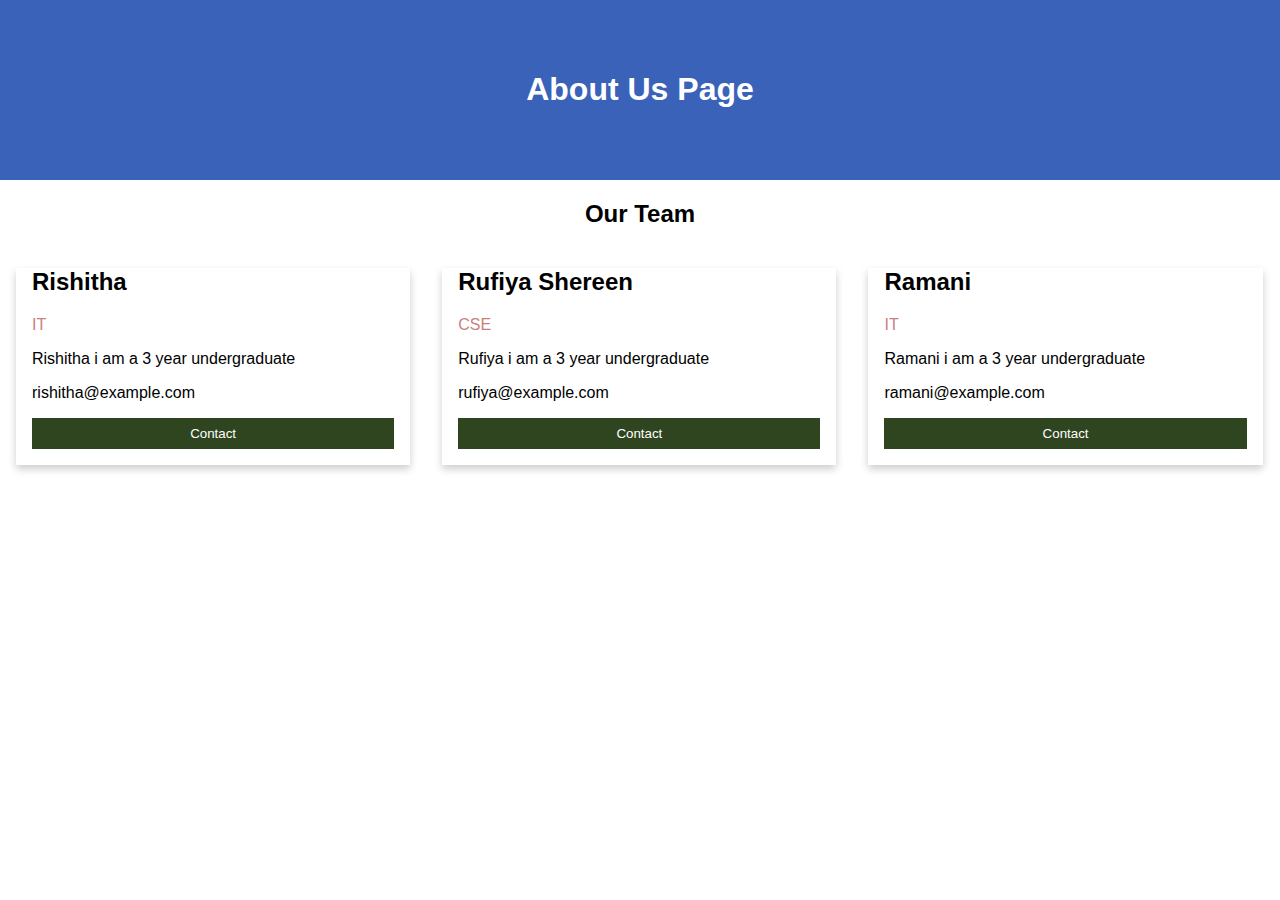
<file: about us.html>
<!DOCTYPE html>
<html>
<head>
<meta name="viewport" content="width=device-width, initial-scale=1">
<style>
body {
  font-family: Arial, Helvetica, sans-serif;
  margin: 0;
}

html {
  box-sizing: border-box;
}

*, *:before, *:after {
  box-sizing: inherit;
}

.column {
  float: left;
  width: 33.3%;
  margin-bottom: 16px;
  padding: 0 8px;
}

.card {
  box-shadow: 0 4px 8px 0 rgba(0, 0, 0, 0.2);
  margin: 8px;
}

.about-section {
  padding: 50px;
  text-align: center;
  background-color: #3a62b9;
  color: white;
}

.container {
  padding: 0 16px;
}

.container::after, .row::after {
  content: "";
  clear: both;
  display: table;
}

.title {
  color: rgb(202, 128, 128);
}

.button {
  border: none;
  outline: 0;
  display: inline-block;
  padding: 8px;
  color: white;
  background-color: rgb(47, 69, 31);
  text-align: center;
  cursor: pointer;
  width: 100%;
}

.button:hover {
  background-color: #555;
}

@media screen and (max-width: 650px) {
  .column {
    width: 100%;
    display: block;
  }
}
</style>
</head>
<body>

<div class="about-section">
  <h1>About Us Page</h1>
</div>

<h2 style="text-align:center">Our Team</h2>
<div class="row">
  <div class="column">
    <div class="card">
      
      <div class="container">
        <h2>Rishitha</h2>
        <p class="title">IT</p>
        <p>Rishitha i am a 3 year undergraduate</p>
        <p>rishitha@example.com</p>
        <p><button class="button">Contact</button></p>
      </div>
    </div>
  </div>

  <div class="column">
    <div class="card">

      <div class="container">
        <h2>Rufiya Shereen</h2>
        <p class="title">CSE</p>
        <p>Rufiya  i am a 3 year undergraduate</p>
        <p>rufiya@example.com</p>
        <p><button class="button">Contact</button></p>
      </div>
    </div>
  </div>
  
  <div class="column">
    <div class="card">
      <div class="container">
        <h2>Ramani</h2>
        <p class="title">IT</p>
        <p>Ramani i am a 3 year undergraduate</p>
        <p>ramani@example.com</p>
        <p><button class="button">Contact</button></p>
      </div>
    </div>
  </div>
</div>

</body>
</html>
</file>
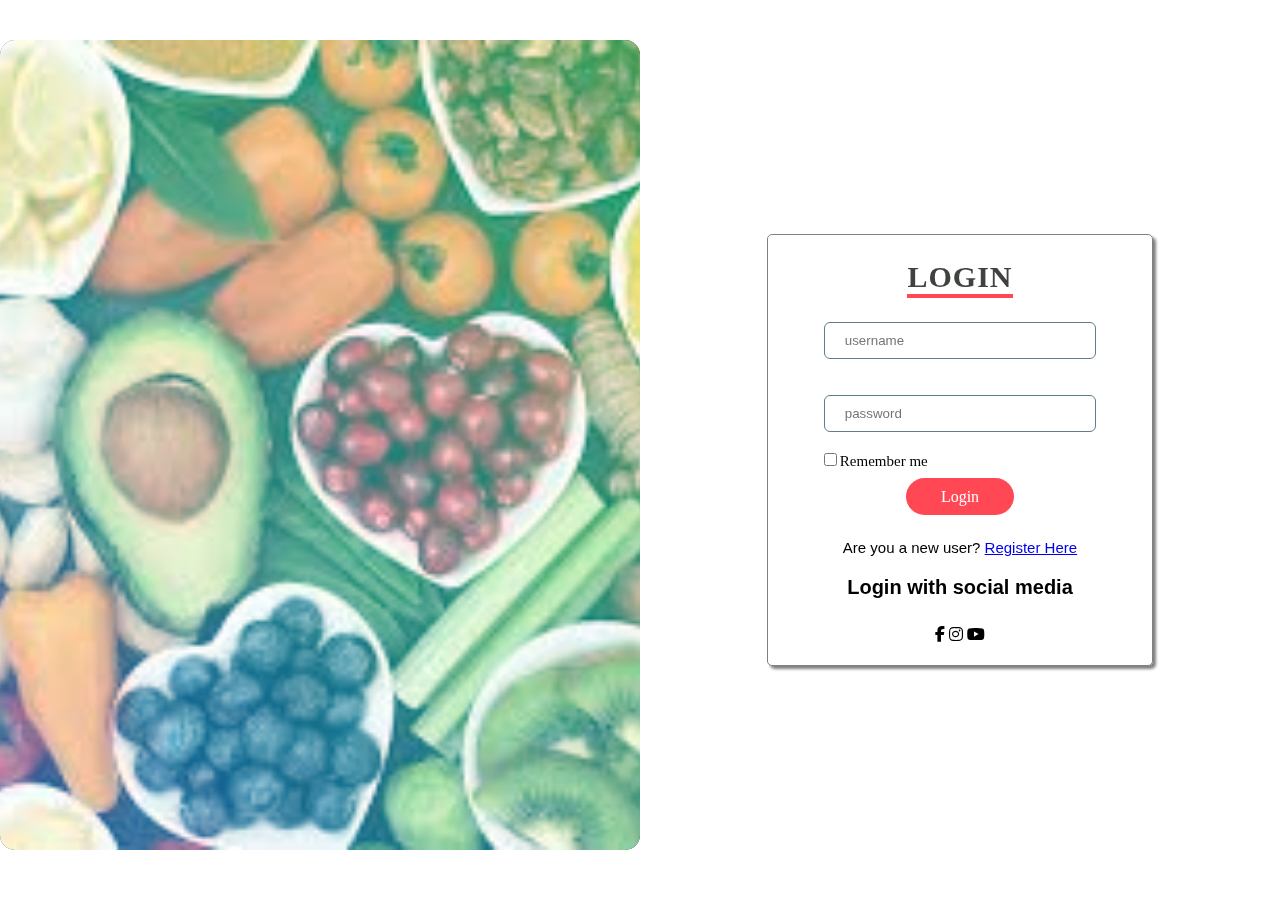
<file: login1.html>
<!DOCTYPE html>
<html lang="en">

<head>
    <meta charset="UTF-8">
    <meta http-equiv="X-UA-Compatible" content="IE=edge">
    <meta name="viewport" content="width=device-width, initial-scale=1.0">
    <link rel="stylesheet" href="login2.css">
    <link rel="stylesheet" href="https://cdnjs.cloudflare.com/ajax/libs/font-awesome/6.2.0/css/all.min.css">
    <title>Login</title>
</head>

<body>
    <section>
        <div class="image-box">
            <img src="download.jpeg">
        </div>
        <div class="content-box">
            <div class="form-box">
                <h2>LOGIN</h2>
                <br>
                <form name='login form'>
                    <input type="text" placeholder="username" class="input" name="username">
                    <br><br><br>
                    <input type="password" placeholder="password" class="input" name="password">
                    <br><br>
                    <div class="remember">
                        <label><input type="checkbox" name="">Remember me</label>
                    </div>
                    <br>
                    <a href="../index.html" class="login-btn">Login</a>
                    <br><br>
                    <div class="desc">
                        <p>Are you a new user? <a href="#">Register Here</a> </p>
                    </div>
                    
                </form>
                <h3><b>Login with social media</b></h3>
                <ul class="social-media">
                    <li><i class="fa-brands fa-facebook-f"></i></li>
                    <li><i class="fa-brands fa-instagram"></i></li>
                    <li><i class="fa-brands fa-youtube"></i></li>
                </ul>
            </div>
        </div>
    </section>

    
</body>
</html>
</file>
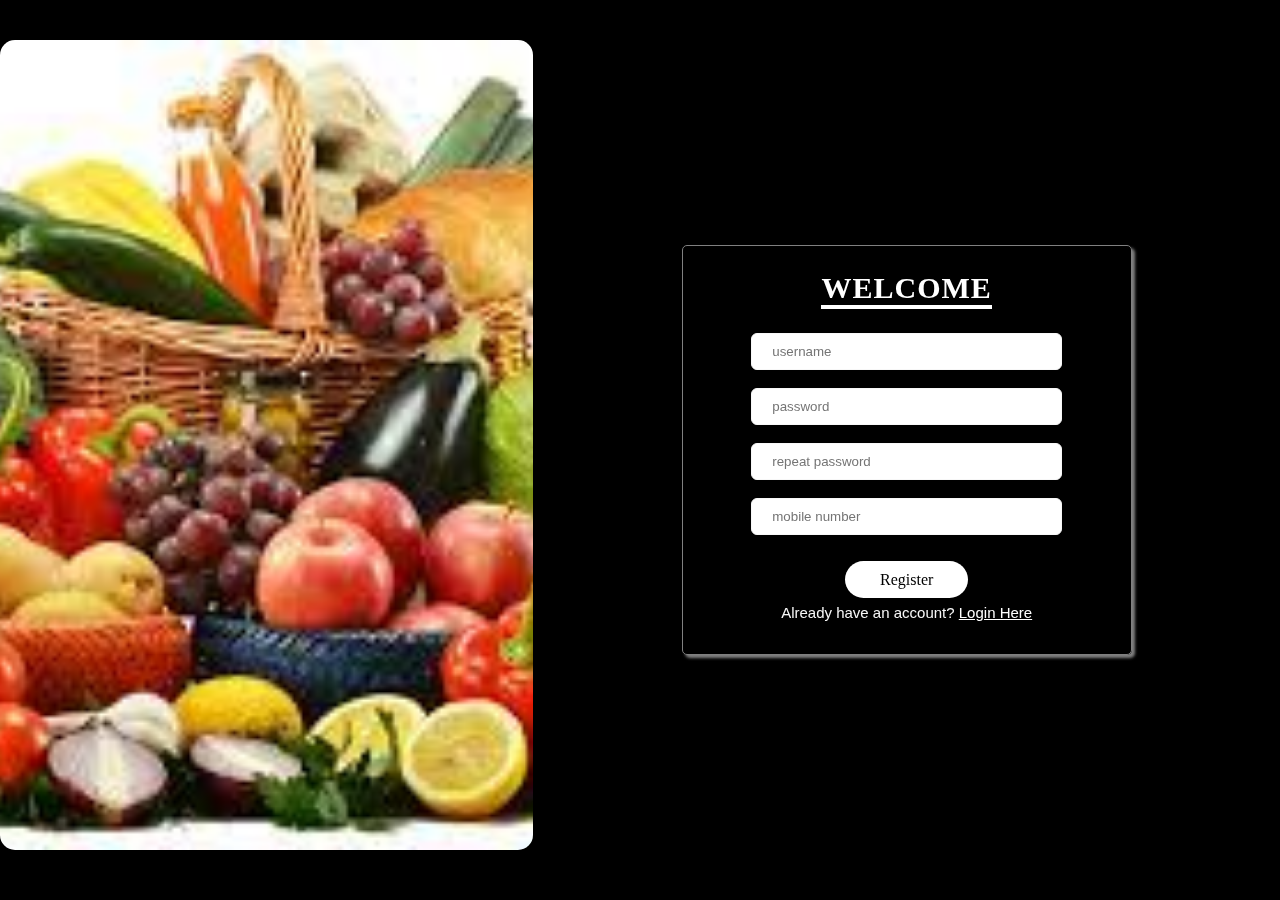
<file: register.html>
<!DOCTYPE html>
<html lang="en">

<head>
    <meta charset="UTF-8">
    <meta http-equiv="X-UA-Compatible" content="IE=edge">
    <meta name="viewport" content="width=device-width, initial-scale=1.0">
    <link rel="stylesheet" href="register.css">
    <title>Register</title>
</head>

<body>
    <section>
        <div class="image-box">
            <img src="register.jpeg">
        </div>
        <div class="content-box">
            <div class="form-box">
                <h2>WELCOME</h2>
                <br>
                <form>
                    <input type="text" placeholder="username" class="input">
                    <br><br>
                    <input type="password" placeholder="password" class="input">
                    <br><br>
                    <input type="password" placeholder="repeat password" class="input">
                    <br><br>
                    <input type="text" placeholder="mobile number" class="input">
                    
                    <br><br><br>
                    <a href="../index.html" class="login-btn">Register</a>
                    <div class="desc">
                        <p>Already have an account? <a href="#">Login Here</a> </p>
                    </div>
                    <br>
                </form>
            </div>
        </div>
    </section>
</file>
<file: login2.css>
body{
    padding: 0px;
    margin: 0px;
    box-sizing: border-box;
   
}
h2{
    font-size: 30px;
    color: rgb(63, 66, 62);
    font-weight: 800;
    letter-spacing: 1px;
    border-bottom: 4px solid #ff4854;
    display: inline-block;
    font-style:garamond;
}
h3{
    display:flex;
    justify-content: center;
    align-items: center;
    font-weight: 400;
    font-size: 20px;
    font-family: sans-serif;
    
}
section{
    position: relative;
    width: 100%;
    display:flex;
    height:100vh;
}
section .image-box{
    position: relative;
    width: 50%;
    height: 100%;  
}
section .image-box:before{
    margin:40px 0;
    border-radius: 15px;
    content: '';
    position: absolute;
    width: 100%;
    height: 90%;
    background: linear-gradient(225deg,#159957,#155799);
    z-index: 1;
    mix-blend-mode: screen;
}
section .image-box img{
    border-radius: 15px;
    margin:40px 0;
    position: absolute;
    width: 100%;
    height: 90%;
    object-fit: cover;
}

 section .content-box .form-box{
    width: 60%;
    justify-content: center;
    text-align: center;
    border: 1px solid gray;
    border-radius: 5px;
    box-shadow: 3px 3px 3px gray;
}
section .content-box{
    display:flex;
    width:50%;
    height: 100%;
    justify-content: center;
    align-items: center;
}
section .content-box .form-box .input{
    width:60%;
    padding: 10px 20px;
    outline:none;
    font-weight:400;
    border: 1px solid #607d8b;
    border-radius: 6px;
    
}
section .content-box .form-box .login-btn{
    background-color: #ff4854;
    color:white;
    text-decoration: none;
    border:none;
    padding: 10px 35px;
    border-radius: 25px;
    font-weight: 500;
    cursor: pointer;
    margin-bottom: 15px;
}
section .content-box .form-box .login-btn:hover{
    background: #f53677;
    box-shadow: 3px 3px 3px gray;
    transform: scale(1.05);
}
section .content-box .form-box .remember{
    font-weight: 500;
    font-size:15px;
    text-align: left;
    padding-left:13.5%;

}
section .content-box .form-box .desc{
    font-weight: 500;
    font-size:15px;
    font-family: sans-serif;
}
section .content-box .form-box .social-media{
    display:flex;
    justify-content: center;
    align-items: center;
    padding:5px;    
}
section .content-box .form-box .social-media li{
    display: flex;
    list-style: none;
    justify-content: center;
    align-items: center;  
    padding:2px;  
}
section .content-box .form-box .social-media li:hover{
    transform:scale(1.1);
    cursor:pointer;
}

@media (max-width: 850px){
    section .image-box{
        position:absolute;
        width: 100%;
        height: 100%;
        padding-right: 50px;
    }
    section .content-box{
        display:flex;
        width:100%;
        margin: 20px;
        height: 100%;
        justify-content: center;
        align-items: center;
        z-index:1;
    }
    section .content-box .form-box{
        width: 100%;
        justify-content: center;
        text-align: center;
        border: 1px solid gray;
        border-radius: 5px;
        box-shadow: 3px 3px 3px gray;
    }
}
</file>
<file: register.css>
body{
    padding: 0px;
    margin: 0px;
    box-sizing: border-box;
   
}

.desc a{ 
    color:#ffffff;
}
a:hover{
    text-decoration: underline;
    transform: scale(1.05);
    font-weight: 600;
}
h2{
    font-size: 30px;
    color: rgb(255, 255, 255);
    font-weight: 800;
    letter-spacing: 1px;
    border-bottom: 4px solid #ffffff;
    display: inline-block;
    font-style:garamond;
}
h3{
    display:flex;
    justify-content: center;
    align-items: center;
    font-weight: 400;
    font-size: 20px;
    font-family: sans-serif;
    
}
section{
    position: relative;
    width: 100%;
    display:flex;
    height:100vh;
}
section .image-box{
    position: relative;
    width: 50%;
    height: 100%;  
}
section .image-box:before{
    margin:40px 0;
    border-radius: 15px;
    content: '';
    position: absolute;
    width: 100%;
    height: 90%;
    z-index: 1;
    mix-blend-mode: screen;
}
section .image-box img{
    border-radius: 15px;
    margin:40px 0;
    position: absolute;
    width: 100%;
    height: 90%;
    object-fit: cover;
}

 section .content-box .form-box{
    width: 60%;
    justify-content: center;
    text-align: center;
    border: 1px solid gray;
    border-radius: 5px;
    box-shadow: 3px 3px 3px gray;
}
section .content-box{
    display:flex;
    width:70%;
    height: 100%;
    justify-content: center;
    align-items: center;
}
section .content-box .form-box .input{
    width:60%;
    padding: 10px 20px;
    outline:none;
    font-weight:400;
    border: 1px solid #f7f7f7;
    border-radius: 6px;
    
}
section .content-box .form-box .login-btn{
    background-color: #ffffff;
    border:none;
    padding: 10px 35px;
    text-decoration: none;
    color: black;
    border-radius: 25px;
    font-weight: 500;
    cursor: pointer;
    margin-bottom: 15px;
}
section .content-box .form-box .login-btn:hover{
    background: #f3f3f3;
    transform: scale(1.1);
    box-shadow: 3px 3px 3px rgb(167, 34, 34);
}
section .content-box .form-box .remember{
    font-weight: 500;
    font-size:15px;
    text-align: left;
    padding-left:13.5%;

}
section .content-box .form-box .desc{
    font-weight: 500;
    font-size:15px;
    font-family: sans-serif;
    flex-wrap: wrap;
    color: #f7f7f7;
    
}
.iore
{
    color: #f7f7f7;
}


body {
  background-color: #000000;
}
@media (max-width: 850px){
    section .image-box{
        position:absolute;
        width: 100%;
        height: 100%;
        padding-right: 50px;
    }
    section .content-box{
        display:flex;
        width:100%;
        margin: 20px;
        height: 100%;
        justify-content: center;
        align-items: center;
        z-index:1;
    }
    section .content-box .form-box{
        width: 100%;
        justify-content: center;
        text-align: center;
        border: 1px solid gray;
        border-radius: 5px;
        box-shadow: 3px 3px 3px gray;
    }
}
</file>
